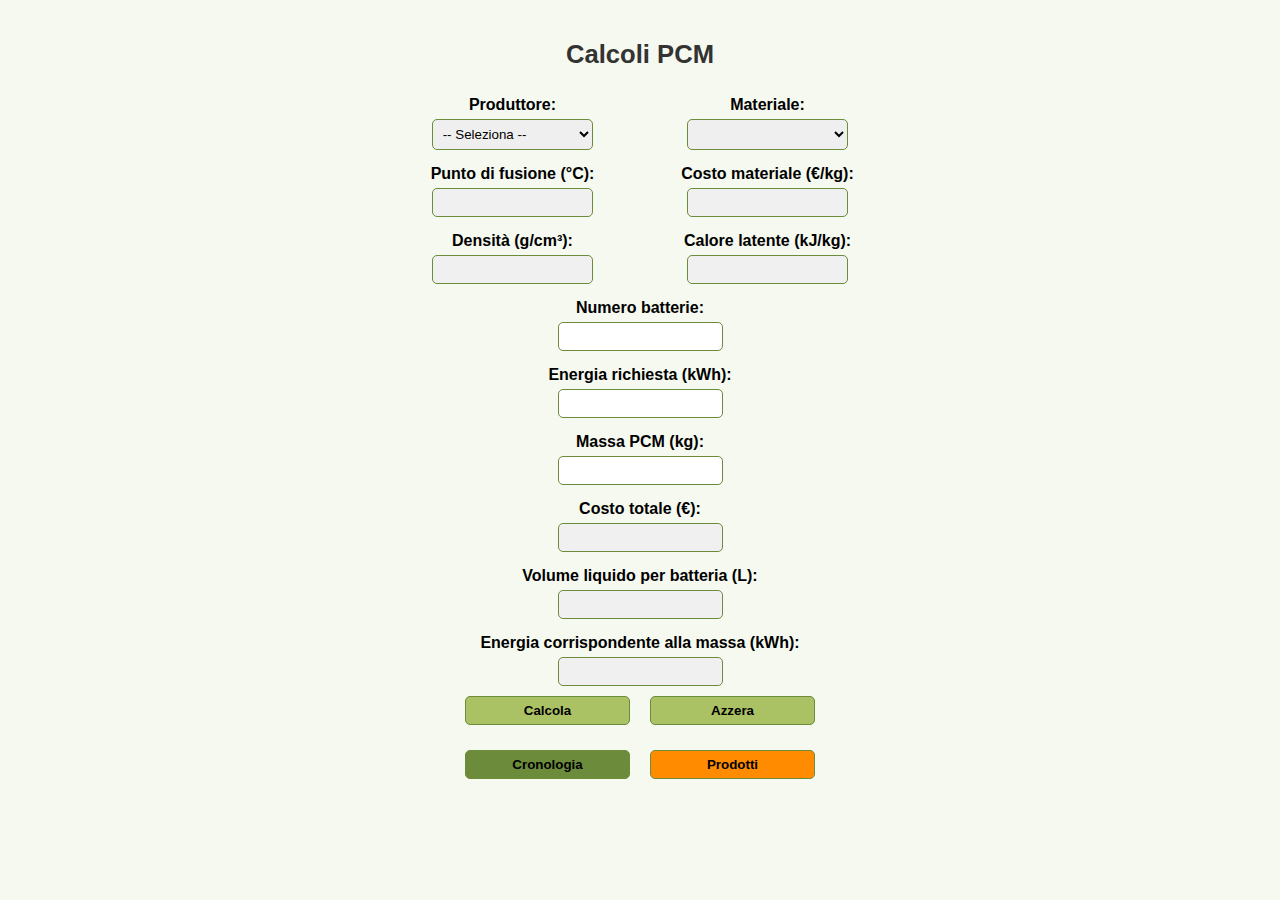
<file: index.html>
<!DOCTYPE html>
<html>
<head>
  <meta charset="utf-8" />
  <meta name="viewport" content="width=device-width, initial-scale=1" />
  <title>Calcoli PCM</title>
  <style>
    body {
      font-family: Arial, sans-serif;
      background-color: rgba(170, 193, 100, 0.1);
      padding: 15px;
      display: flex;
      justify-content: center;
    }

    .container {
      max-width: 500px;
      width: 100%;
      text-align: center;
    }

    input, select, button {
      padding: 6px;
      margin: 5px;
      border: 1px solid #6c8c3c;
      border-radius: 5px;
      box-sizing: border-box;
    }

    input.wide, select.wide {
      width: 66%;
    }

    input.narrow, select.narrow, button {
      width: 33%;
    }

    input[readonly] {
      background-color: #f0f0f0;
    }

    label {
      display: block;
      margin-top: 10px;
      font-weight: bold;
      text-align: center;
    }

    button {
      background-color: #AAC164;
      color: black;
      font-weight: bold;
      cursor: pointer;
    }

    h1 {
      color: #333;
      font-size: 1.6em;
      text-align: center;
    }

    .row {
      display: flex;
      justify-content: center;
      flex-wrap: wrap;
      gap: 10px;
    }

    .row > div {
      flex: 1;
      min-width: 130px;
    }

    @media (max-width: 600px) {
      input, select {
        width: 90% !important;
      }

      .row button {
        width: 45% !important;
        min-width: 120px;
      }

      .nav-buttons button {
        width: 45% !important;
      }
    }

    .nav-buttons {
      display: flex;
      justify-content: center;
      gap: 10px;
      margin-top: 15px;
    }

    .nav-buttons button {
      background-color: #6c8c3c;
      color: black;
    }

    .nav-buttons button:last-child {
      background-color: #ff8c00;
      color: black;

    }
  </style>
</head>
<body>
  <div class="container">
    <h1>Calcoli PCM</h1>

    <div class="row">
      <div>
        <label for="produttore">Produttore:</label>
        <select id="produttore" class="wide" onchange="aggiornaMateriali()"></select>
      </div>
      <div>
        <label for="materiale">Materiale:</label>
        <select id="materiale" class="wide" onchange="aggiornaDatiMateriale()"></select>
      </div>
    </div>

    <div class="row">
      <div>
        <label for="fusione">Punto di fusione (°C):</label>
        <input type="text" id="fusione" class="wide" readonly />
      </div>
      <div>
        <label for="costo">Costo materiale (€/kg):</label>
        <input type="text" id="costo" class="wide" readonly />
      </div>
    </div>

    <div class="row">
      <div>
        <label for="densita">Densità (g/cm³):</label>
        <input type="text" id="densita" class="wide" readonly />
      </div>
      <div>
        <label for="calore">Calore latente (kJ/kg):</label>
        <input type="text" id="calore" class="wide" readonly />
      </div>
    </div>

    <label for="batterie">Numero batterie:</label>
    <input type="number" id="batterie" class="narrow" />

    <label for="energia">Energia richiesta (kWh):</label>
    <input type="number" id="energia" class="narrow" />

    <label for="massa_pcm">Massa PCM (kg):</label>
    <input type="number" id="massa_pcm" class="narrow" />

    <label for="costo_totale">Costo totale (€):</label>
    <input type="text" id="costo_totale" class="narrow" readonly />

    <input type="hidden" id="volume" class="narrow" readonly />

    <label for="volume_batteria">Volume liquido per batteria (L):</label>
    <input type="number" id="volume_batteria" class="narrow" readonly />

    <label for="energia_volume">Energia corrispondente alla massa (kWh):</label>
    <input type="number" id="energia_volume" class="narrow" readonly />

    <div class="row">
      <button onclick="calcola()" class="narrow">Calcola</button>
      <button onclick="azzera()" class="narrow">Azzera</button>
    </div>

    <div class="nav-buttons">
      <button onclick="window.location.href='storico.html'">Cronologia</button>
      <button onclick="window.location.href='note.html'">Prodotti</button>
    </div>

    <h3 id="risultato"></h3>
  </div>

  <script src="script.js"></script>
</body>
</html>
</file>
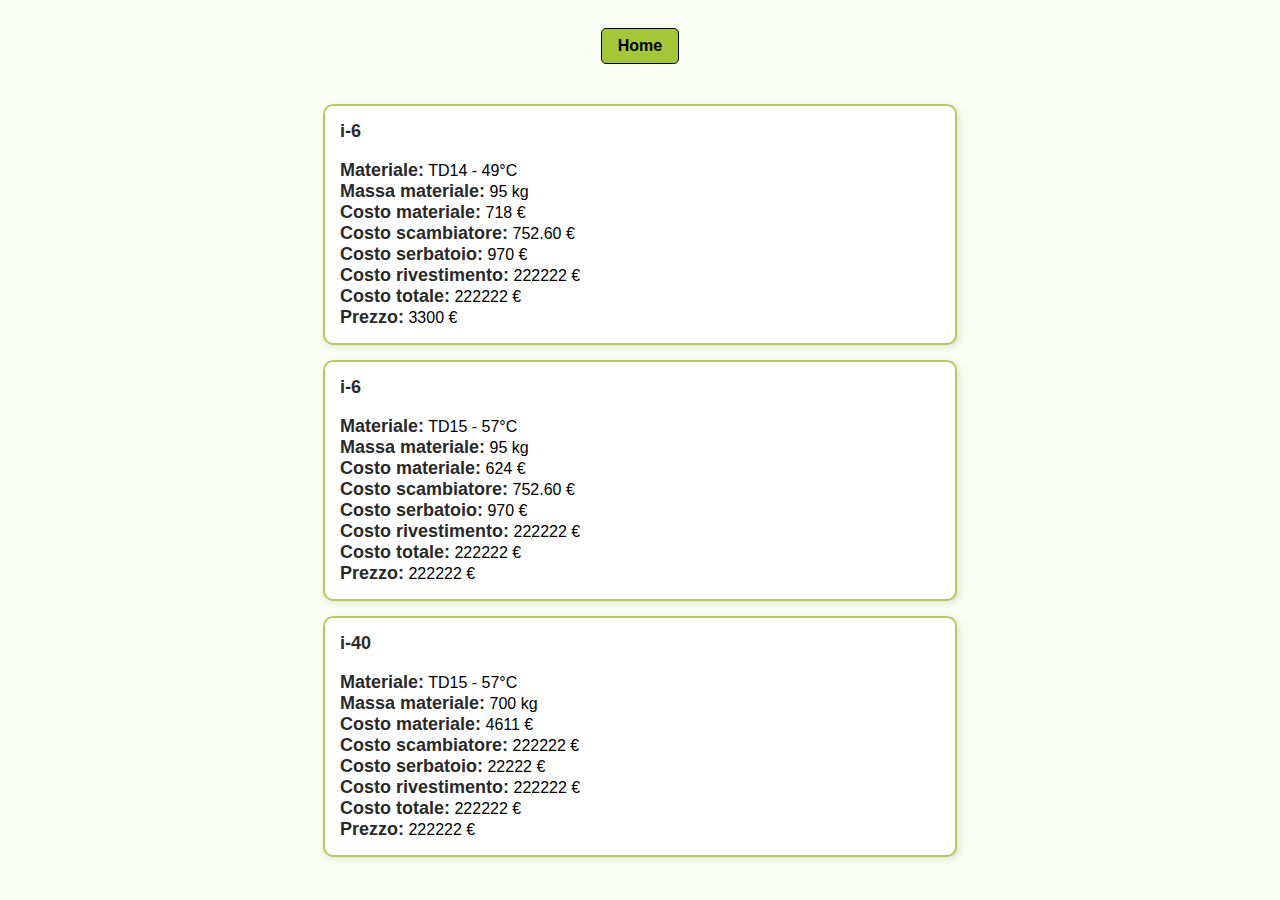
<file: note.html>
<!DOCTYPE html>
<html lang="it">
<head>
  <meta charset="UTF-8">
  <title>Prodotti</title>
  <style>
    body {
      background-color: #f9fcf0;
      font-family: Arial, sans-serif;
      text-align: center;
      padding: 20px;
    }

    h1 {
      color: #333;
    }

    .note-container {
      display: flex;
      flex-direction: column;
      align-items: center;
      gap: 15px;
      margin-top: 20px;
    }

    .note-box {
      background-color: #ffffff;
      border: 2px solid #b4c95a;
      border-radius: 10px;
      padding: 15px;
      width: 80%;
      max-width: 600px;
      text-align: left;
      box-shadow: 2px 2px 6px rgba(0, 0, 0, 0.1);
    }

    .note-box strong {
      font-size: 18px;
      color: #2a2a2a;
    }

    .home-button {
      background-color: #a4c639;
      color: #000;
      border: 1px solid #000;
      padding: 8px 16px;
      border-radius: 5px;
      text-decoration: none;
      font-weight: bold;
      margin-bottom: 20px;
      display: inline-block;
    }
  </style>
</head>
<body>
  <a href="index.html" class="home-button">Home</a>

  <div class="note-container" id="noteContainer"></div>

  <script src="note.js"></script>
</body>
</html>
</file>
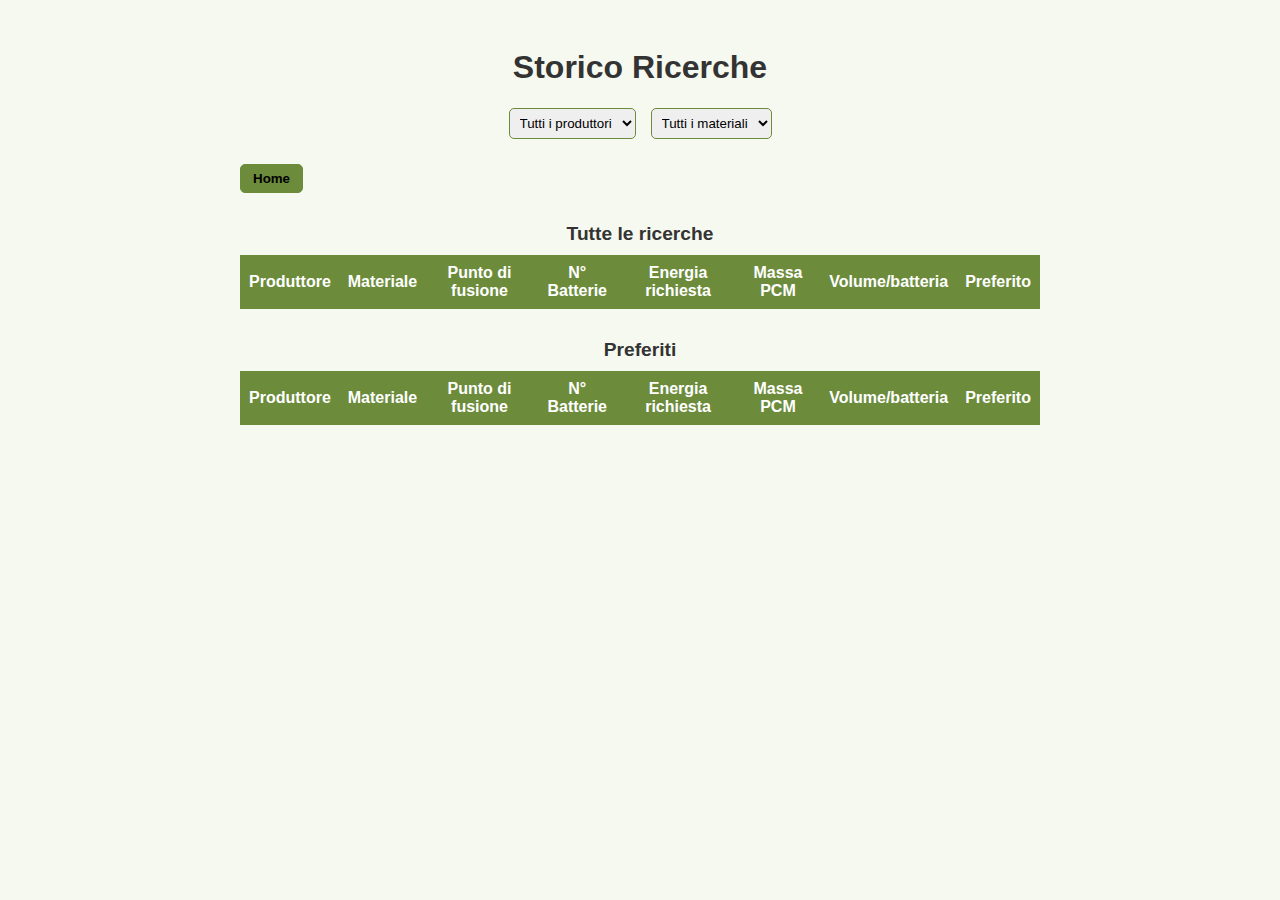
<file: storico.html>
<!DOCTYPE html>
<html lang="it">
<head>
  <meta charset="UTF-8" />
  <meta name="viewport" content="width=device-width, initial-scale=1" />
  <title>Storico Ricerche</title>
  <style>
    body {
      font-family: Arial, sans-serif;
      background-color: rgba(170, 193, 100, 0.1);
      padding: 20px;
      display: flex;
      justify-content: center;
    }

    .container {
      max-width: 800px;
      width: 100%;
    }

    h1 {
      text-align: center;
      color: #333;
    }

    .filters {
      display: flex;
      justify-content: center;
      gap: 15px;
      flex-wrap: wrap;
      margin-bottom: 15px;
    }

    select {
      padding: 6px;
      border: 1px solid #6c8c3c;
      border-radius: 5px;
    }

    button {
      background-color: #6c8c3c;
      color: black;
      border: 1px solid #6c8c3c;
      border-radius: 5px;
      padding: 6px 12px;
      font-weight: bold;
      cursor: pointer;
      margin-top: 10px;
    }

    table {
      width: 100%;
      border-collapse: collapse;
      margin-top: 10px;
    }

    th, td {
      border: 1px solid #6c8c3c;
      padding: 8px;
      text-align: center;
    }

    th {
      background-color: #6c8c3c;
      color: white;
    }

    .star {
      cursor: pointer;
      font-size: 18px;
    }

    .section-title {
      margin-top: 30px;
      font-size: 1.2em;
      text-align: center;
      font-weight: bold;
      color: #333;
    }
  </style>
</head>
<body>
  <div class="container">
    <h1>Storico Ricerche</h1>

    <div class="filters">
      <select id="filtroProduttore">
        <option value="">Tutti i produttori</option>
      </select>
      <select id="filtroMateriale">
        <option value="">Tutti i materiali</option>
      </select>
    </div>

    <button onclick="window.location.href='index.html'">Home</button>

    <div class="section-title">Tutte le ricerche</div>
    <table id="tabellaStorico">
      <thead>
        <tr>
          <th>Produttore</th>
          <th>Materiale</th>
          <th>Punto di fusione</th>
          <th>N° Batterie</th>
          <th>Energia richiesta</th>
          <th>Massa PCM</th>
          <th>Volume/batteria</th>
          <th>Preferito</th>
        </tr>
      </thead>
      <tbody></tbody>
    </table>

    <div class="section-title">Preferiti</div>
    <table id="tabellaPreferiti">
      <thead>
        <tr>
          <th>Produttore</th>
          <th>Materiale</th>
          <th>Punto di fusione</th>
          <th>N° Batterie</th>
          <th>Energia richiesta</th>
          <th>Massa PCM</th>
          <th>Volume/batteria</th>
          <th>Preferito</th>
        </tr>
      </thead>
      <tbody></tbody>
    </table>
  </div>

  <script src="storico.js"></script>
</body>
</html>
</file>
